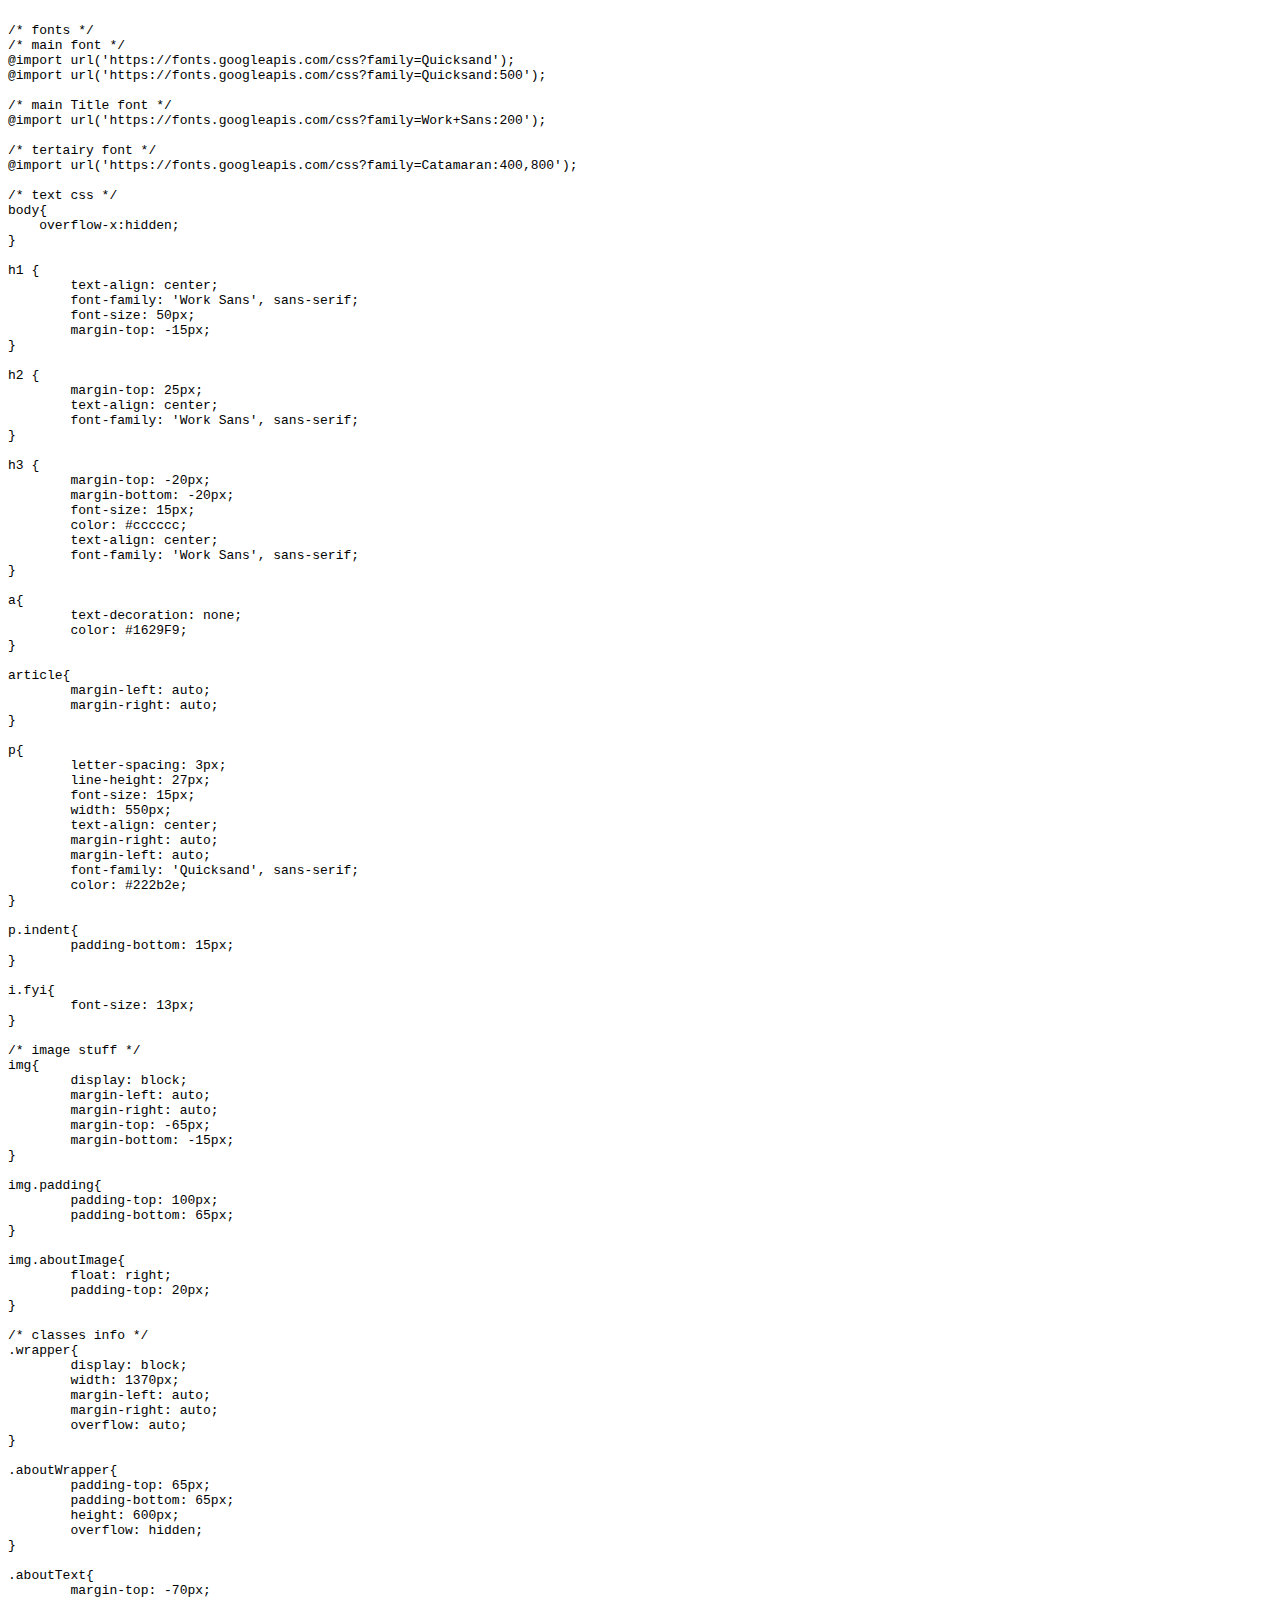
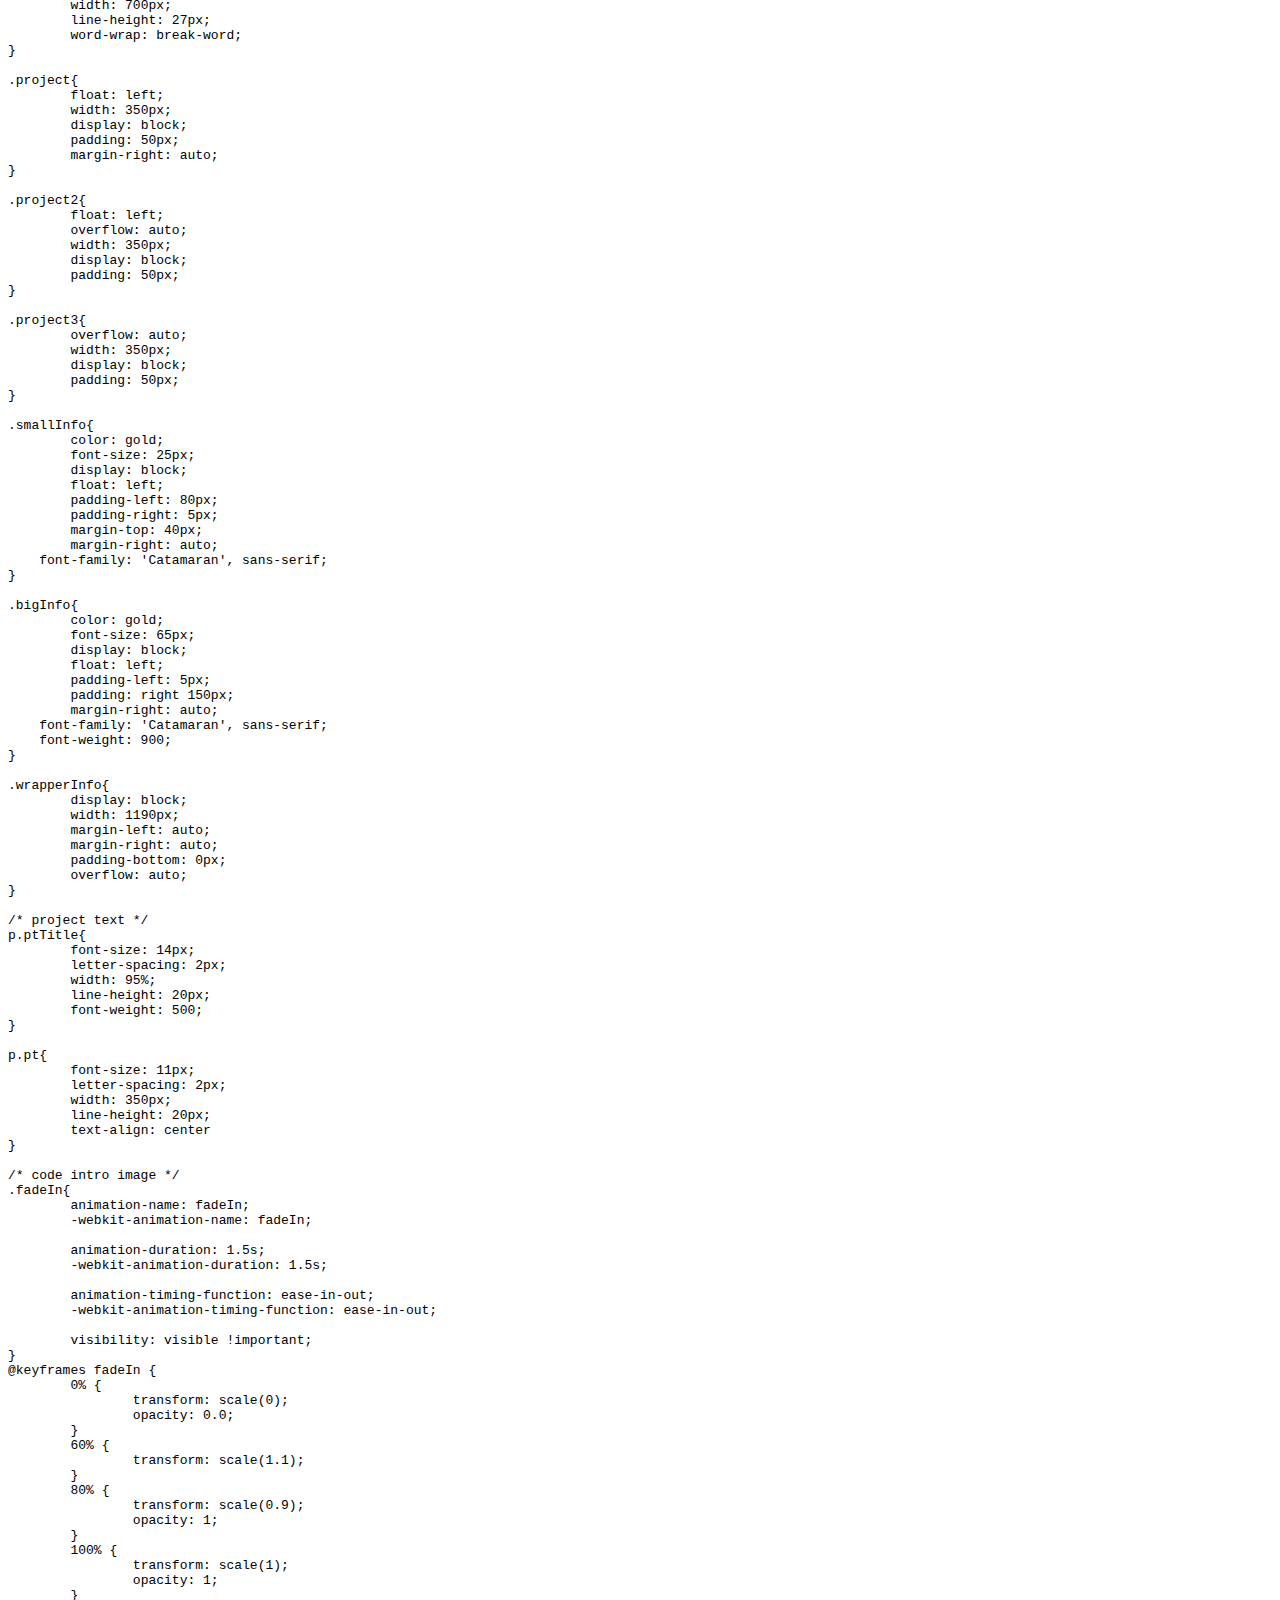
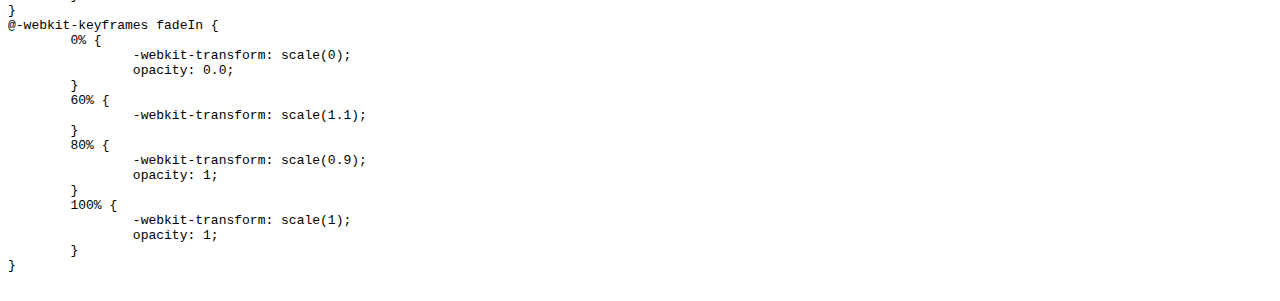
<file: css.html>
<html>
<xmp>
/* fonts */
/* main font */
@import url('https://fonts.googleapis.com/css?family=Quicksand');
@import url('https://fonts.googleapis.com/css?family=Quicksand:500');

/* main Title font */
@import url('https://fonts.googleapis.com/css?family=Work+Sans:200');

/* tertairy font */
@import url('https://fonts.googleapis.com/css?family=Catamaran:400,800');

/* text css */
body{
    overflow-x:hidden;
}

h1 {
	text-align: center;
	font-family: 'Work Sans', sans-serif;
	font-size: 50px;
	margin-top: -15px;
}

h2 {
	margin-top: 25px;
	text-align: center;
	font-family: 'Work Sans', sans-serif;
}

h3 {
	margin-top: -20px;
	margin-bottom: -20px;
	font-size: 15px;
	color: #cccccc;
	text-align: center;
	font-family: 'Work Sans', sans-serif;
}

a{
	text-decoration: none;
	color: #1629F9;
}

article{
	margin-left: auto;
	margin-right: auto;
}

p{
	letter-spacing: 3px;
	line-height: 27px;
	font-size: 15px;
	width: 550px;
	text-align: center;
	margin-right: auto;
	margin-left: auto;
	font-family: 'Quicksand', sans-serif;
	color: #222b2e;
}

p.indent{
	padding-bottom: 15px;
}

i.fyi{
	font-size: 13px;
}

/* image stuff */
img{
	display: block;
	margin-left: auto;
	margin-right: auto;
	margin-top: -65px;
	margin-bottom: -15px;
}

img.padding{
	padding-top: 100px;
	padding-bottom: 65px;
}

img.aboutImage{
	float: right;
	padding-top: 20px;
}

/* classes info */
.wrapper{
	display: block;
	width: 1370px;
	margin-left: auto;
	margin-right: auto;
	overflow: auto;
}

.aboutWrapper{
	padding-top: 65px;
	padding-bottom: 65px;
	height: 600px;
	overflow: hidden;
}

.aboutText{
	margin-top: -70px;
	width: 700px;
	line-height: 27px;
	word-wrap: break-word;
}

.project{
	float: left;
	width: 350px;
	display: block;
	padding: 50px;
	margin-right: auto;
}

.project2{
	float: left;
	overflow: auto;
	width: 350px;
	display: block;
	padding: 50px;
}

.project3{	
	overflow: auto;
	width: 350px;
	display: block;
	padding: 50px;
}

.smallInfo{
	color: gold;
	font-size: 25px;
	display: block;
	float: left;
	padding-left: 80px;
	padding-right: 5px;
	margin-top: 40px;
	margin-right: auto;
    font-family: 'Catamaran', sans-serif;
}

.bigInfo{
	color: gold;
	font-size: 65px;
	display: block;
	float: left;
	padding-left: 5px;
	padding: right 150px;
	margin-right: auto;
    font-family: 'Catamaran', sans-serif;
    font-weight: 900;
}

.wrapperInfo{
	display: block;
	width: 1190px;
	margin-left: auto;
	margin-right: auto;
	padding-bottom: 0px;
	overflow: auto;
}

/* project text */
p.ptTitle{
	font-size: 14px;
	letter-spacing: 2px;
	width: 95%;
	line-height: 20px;
	font-weight: 500;
}

p.pt{
	font-size: 11px;
	letter-spacing: 2px;
	width: 350px;
	line-height: 20px;
	text-align: center
}

/* code intro image */
.fadeIn{
	animation-name: fadeIn;
	-webkit-animation-name: fadeIn;	

	animation-duration: 1.5s;	
	-webkit-animation-duration: 1.5s;

	animation-timing-function: ease-in-out;	
	-webkit-animation-timing-function: ease-in-out;		

	visibility: visible !important;	
}
@keyframes fadeIn {
	0% {
		transform: scale(0);
		opacity: 0.0;		
	}
	60% {
		transform: scale(1.1);	
	}
	80% {
		transform: scale(0.9);
		opacity: 1;	
	}	
	100% {
		transform: scale(1);
		opacity: 1;	
	}		
}
@-webkit-keyframes fadeIn {
	0% {
		-webkit-transform: scale(0);
		opacity: 0.0;		
	}
	60% {
		-webkit-transform: scale(1.1);
	}
	80% {
		-webkit-transform: scale(0.9);
		opacity: 1;	
	}	
	100% {
		-webkit-transform: scale(1);
		opacity: 1;	
	}		
}

</xmp>
</html>
</file>
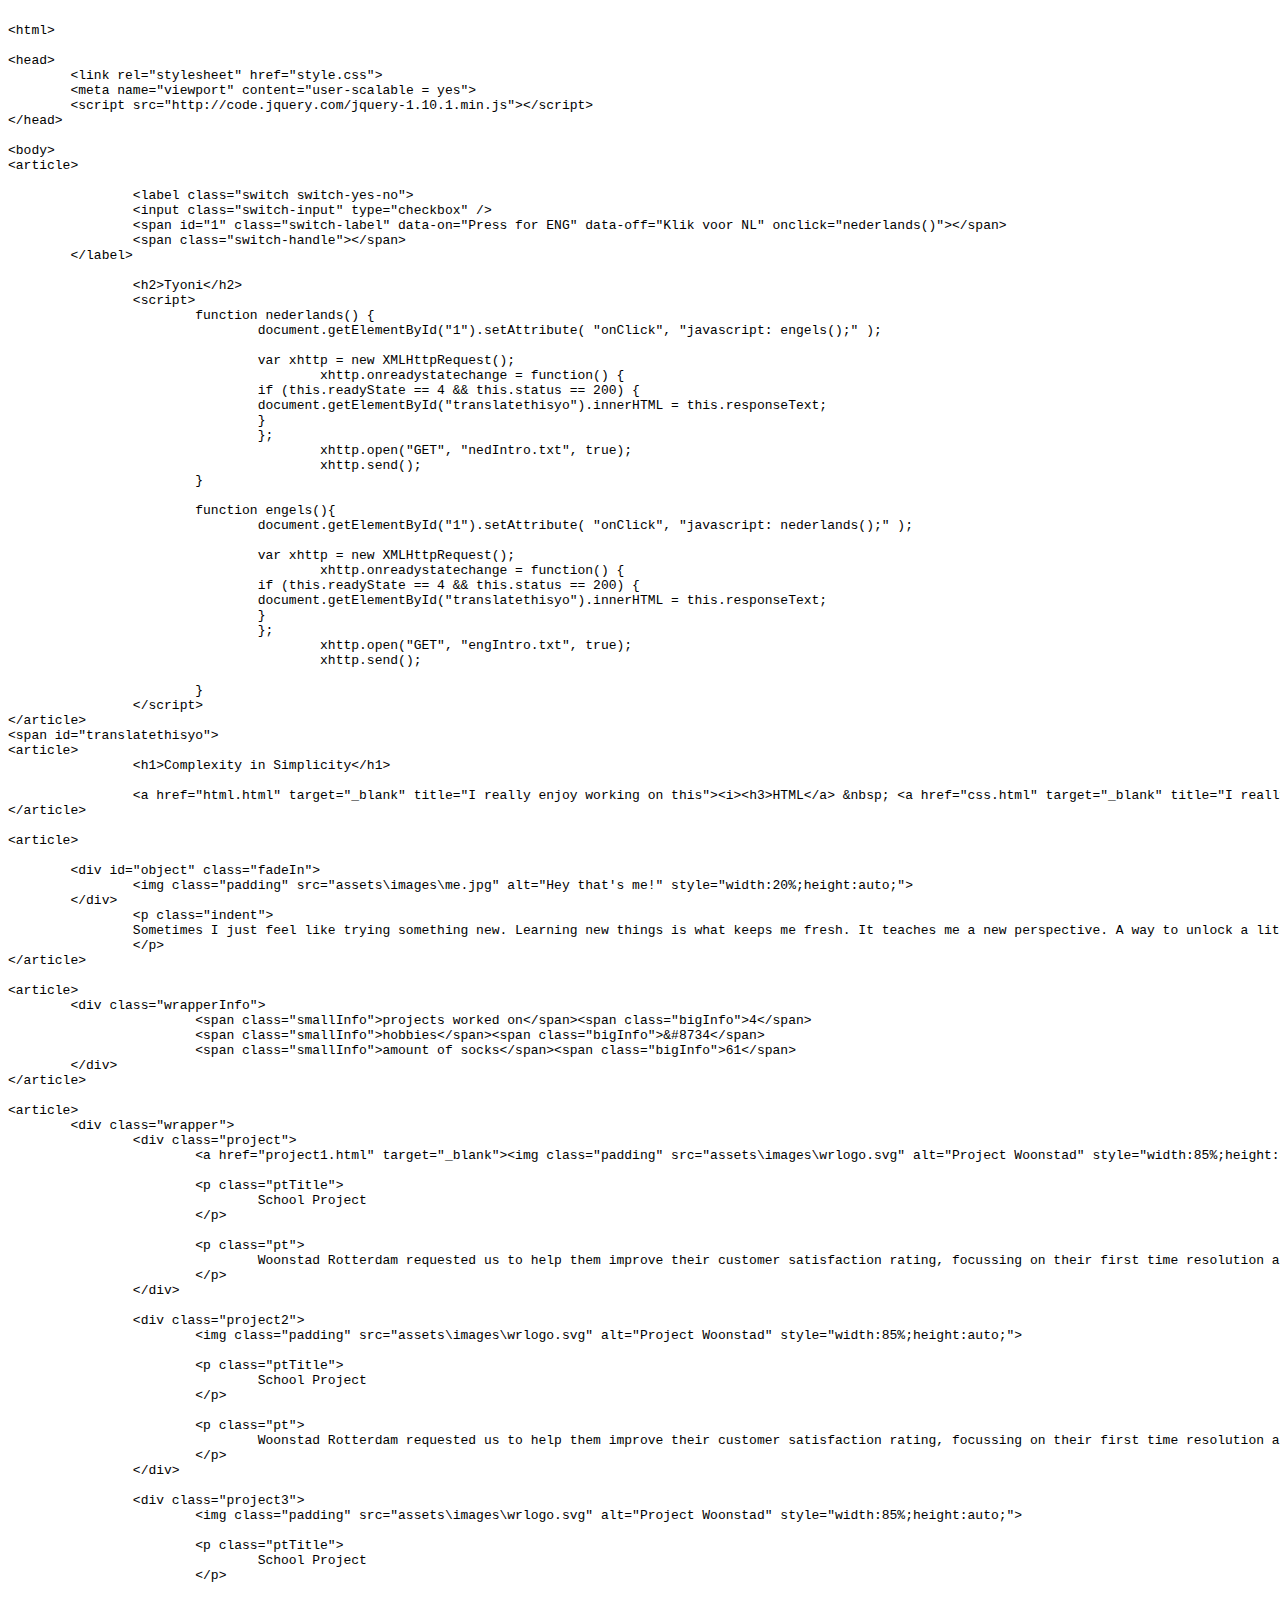
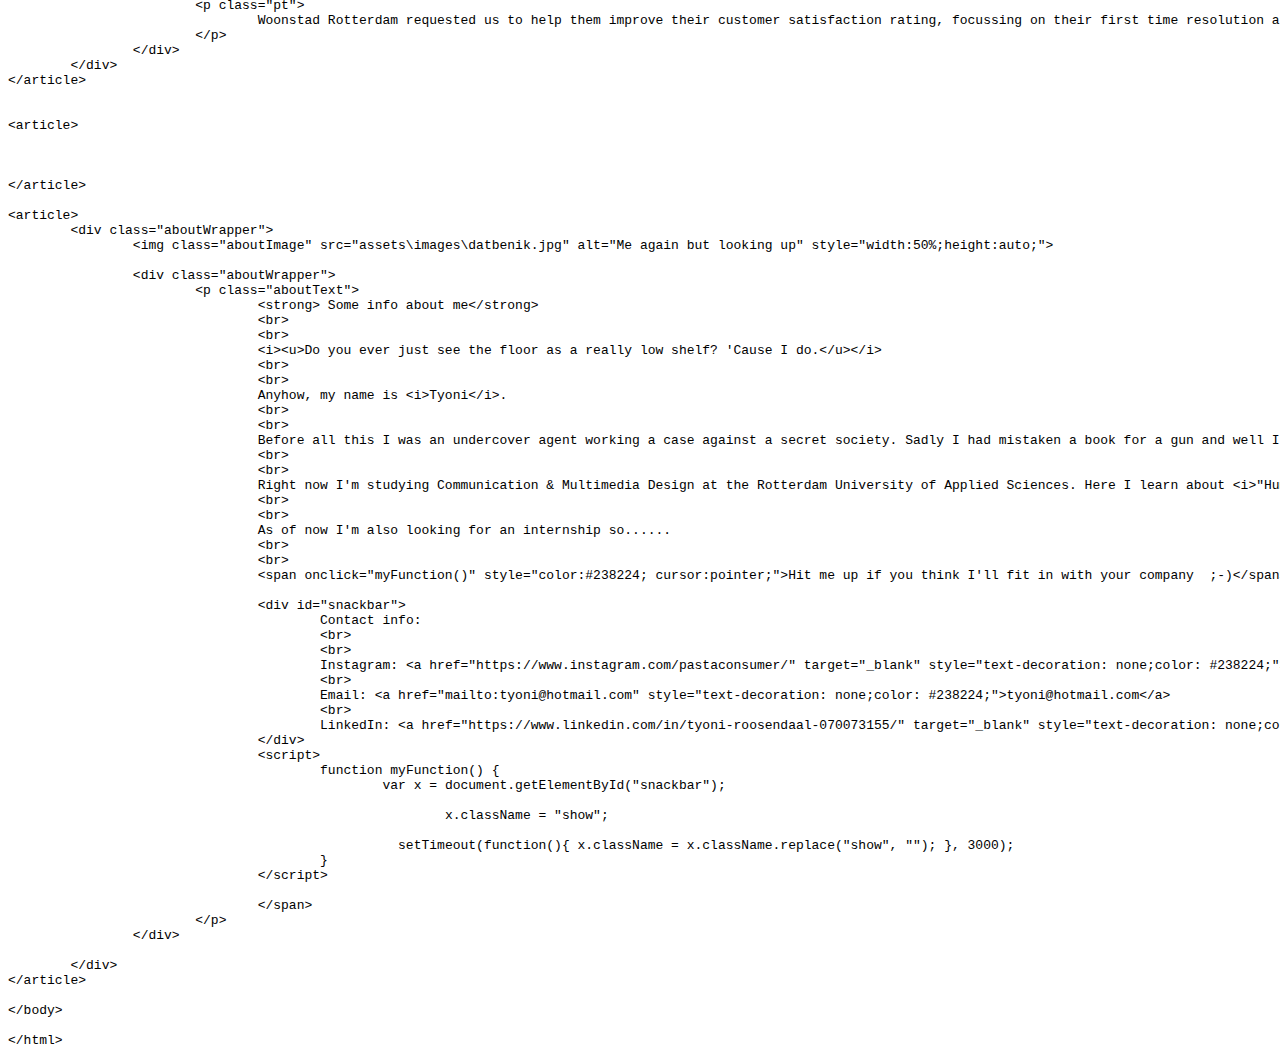
<file: html.html>
<html>
<xmp>
<html>

<head>
	<link rel="stylesheet" href="style.css">
	<meta name="viewport" content="user-scalable = yes">
	<script src="http://code.jquery.com/jquery-1.10.1.min.js"></script>
</head>

<body> 
<article>

		<label class="switch switch-yes-no">
    		<input class="switch-input" type="checkbox" />
    		<span id="1" class="switch-label" data-on="Press for ENG" data-off="Klik voor NL" onclick="nederlands()"></span> 
    		<span class="switch-handle"></span> 
    	</label>

		<h2>Tyoni</h2>
    		<script>
    			function nederlands() {
    				document.getElementById("1").setAttribute( "onClick", "javascript: engels();" );

  				var xhttp = new XMLHttpRequest();
  					xhttp.onreadystatechange = function() {
   			 	if (this.readyState == 4 && this.status == 200) {
      				document.getElementById("translatethisyo").innerHTML = this.responseText;
    				}
 				};
 		 			xhttp.open("GET", "nedIntro.txt", true);
  					xhttp.send();
    			}

    			function engels(){
    				document.getElementById("1").setAttribute( "onClick", "javascript: nederlands();" );

    				var xhttp = new XMLHttpRequest();
  					xhttp.onreadystatechange = function() {
   			 	if (this.readyState == 4 && this.status == 200) {
      				document.getElementById("translatethisyo").innerHTML = this.responseText;
    				}
 				};
 		 			xhttp.open("GET", "engIntro.txt", true);
  					xhttp.send();
    			
    			}
    		</script>
</article>
<span id="translatethisyo">
<article>
		<h1>Complexity in Simplicity</h1>

		<a href="html.html" target="_blank" title="I really enjoy working on this"><i><h3>HTML</a> &nbsp; <a href="css.html" target="_blank" title="I really enjoyed working on this too"><span style="overflow: hidden;">CSS<span style="color: grey; font-size:10px; font-style: italic; overflow: hidden;>"> <- not clickable in chrome currently!</span></span></a></h3></i>
</article> 

<article>
	
	<div id="object" class="fadeIn">
		<img class="padding" src="assets\images\me.jpg" alt="Hey that's me!" style="width:20%;height:auto;">
	</div>
		<p class="indent">
		Sometimes I just feel like trying something new. Learning new things is what keeps me fresh. It teaches me a new perspective. A way to unlock a little bit more of the universe. A place few have dared to venture. Sometimes I also enjoy taking naps though.
		</p>	
</article>

<article>
	<div class="wrapperInfo">
			<span class="smallInfo">projects worked on</span><span class="bigInfo">4</span>
			<span class="smallInfo">hobbies</span><span class="bigInfo">&#8734</span>
			<span class="smallInfo">amount of socks</span><span class="bigInfo">61</span>
	</div>
</article>

<article>
	<div class="wrapper">
		<div class="project">
			<a href="project1.html" target="_blank"><img class="padding" src="assets\images\wrlogo.svg" alt="Project Woonstad" style="width:85%;height:auto;"></a> 

			<p class="ptTitle"> 
				School Project
			</p>

			<p class="pt"> 
				Woonstad Rotterdam requested us to help them improve their customer satisfaction rating, focussing on their first time resolution and first time fix.
			</p>
		</div>

		<div class="project2">
			<img class="padding" src="assets\images\wrlogo.svg" alt="Project Woonstad" style="width:85%;height:auto;">

			<p class="ptTitle"> 
				School Project
			</p>

			<p class="pt"> 
				Woonstad Rotterdam requested us to help them improve their customer satisfaction rating, focussing on their first time resolution and first time fix.
			</p>
		</div>

		<div class="project3">
			<img class="padding" src="assets\images\wrlogo.svg" alt="Project Woonstad" style="width:85%;height:auto;">

			<p class="ptTitle"> 
				School Project
			</p>

			<p class="pt"> 
				Woonstad Rotterdam requested us to help them improve their customer satisfaction rating, focussing on their first time resolution and first time fix.
			</p>
		</div>
	</div>
</article>


<article>

	

</article>

<article>
	<div class="aboutWrapper">
		<img class="aboutImage" src="assets\images\datbenik.jpg" alt="Me again but looking up" style="width:50%;height:auto;">

		<div class="aboutWrapper">
			<p class="aboutText">
				<strong> Some info about me</strong>
				<br>
				<br>
				<i><u>Do you ever just see the floor as a really low shelf? 'Cause I do.</u></i>
				<br>
				<br>
				Anyhow, my name is <i>Tyoni</i>.
				<br>
				<br>
				Before all this I was an undercover agent working a case against a secret society. Sadly I had mistaken a book for a gun and well I'm here now.....
				<br>
				<br>
				Right now I'm studying Communication & Multimedia Design at the Rotterdam University of Applied Sciences. Here I learn about <i>"Human Centered Design"</i>. It's quite interesting if I'm being honest especially the part of concepting and prototyping. I really enjoy thinking up new ideas and working them out with trial and error. Kind of a metaphor for life huh...
				<br>
				<br>
				As of now I'm also looking for an internship so......
				<br>
				<br>
				<span onclick="myFunction()" style="color:#238224; cursor:pointer;">Hit me up if you think I'll fit in with your company  ;-)</span>

				<div id="snackbar">
					Contact info:
					<br>
					<br>
					Instagram: <a href="https://www.instagram.com/pastaconsumer/" target="_blank" style="text-decoration: none;color: #238224;"> PastaConsumer</a>
					<br>
					Email: <a href="mailto:tyoni@hotmail.com" style="text-decoration: none;color: #238224;">tyoni@hotmail.com</a>
					<br>
					LinkedIn: <a href="https://www.linkedin.com/in/tyoni-roosendaal-070073155/" target="_blank" style="text-decoration: none;color: #238224;">Tyoni van Roosendaal</a>
				</div> 
				<script>
					function myFunction() {
  						var x = document.getElementById("snackbar");

  							x.className = "show";

						  setTimeout(function(){ x.className = x.className.replace("show", ""); }, 3000);
					} 
				</script>

				</span>
			</p>		
		</div>

	</div>
</article>

</body>

</html>
</xmp>
</html>
</file>
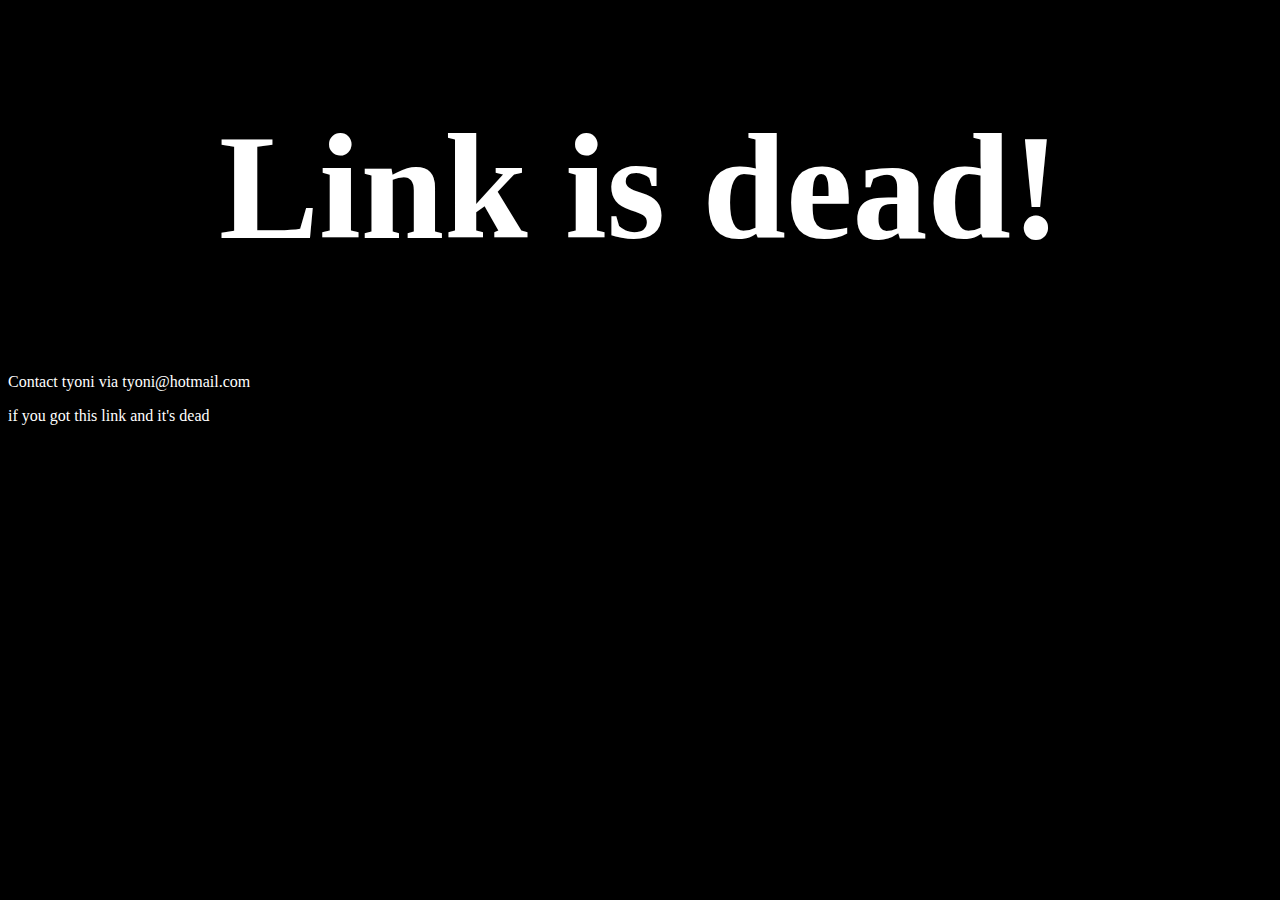
<file: index111.html>
<!-- ONLY FORWARD TO THIS WHEN CONTENT NOT LOADING -->
<!DOCTYPE html>
<html lang="en">
<head>
    <meta charset="UTF-8">
    <meta name="viewport" content="width=device-width, initial-scale=1.0">
    <title>Whoops the link is dead</title>
</head>
<body style="background-color: black; color: white;">
    <h1 style="text-align: center;font-size: 150px;">Link is dead!</h1>
    Contact tyoni via <a>tyoni@hotmail.com</a> 
    <p>if you got this link and it's dead</p>
</body>
</html>
</file>
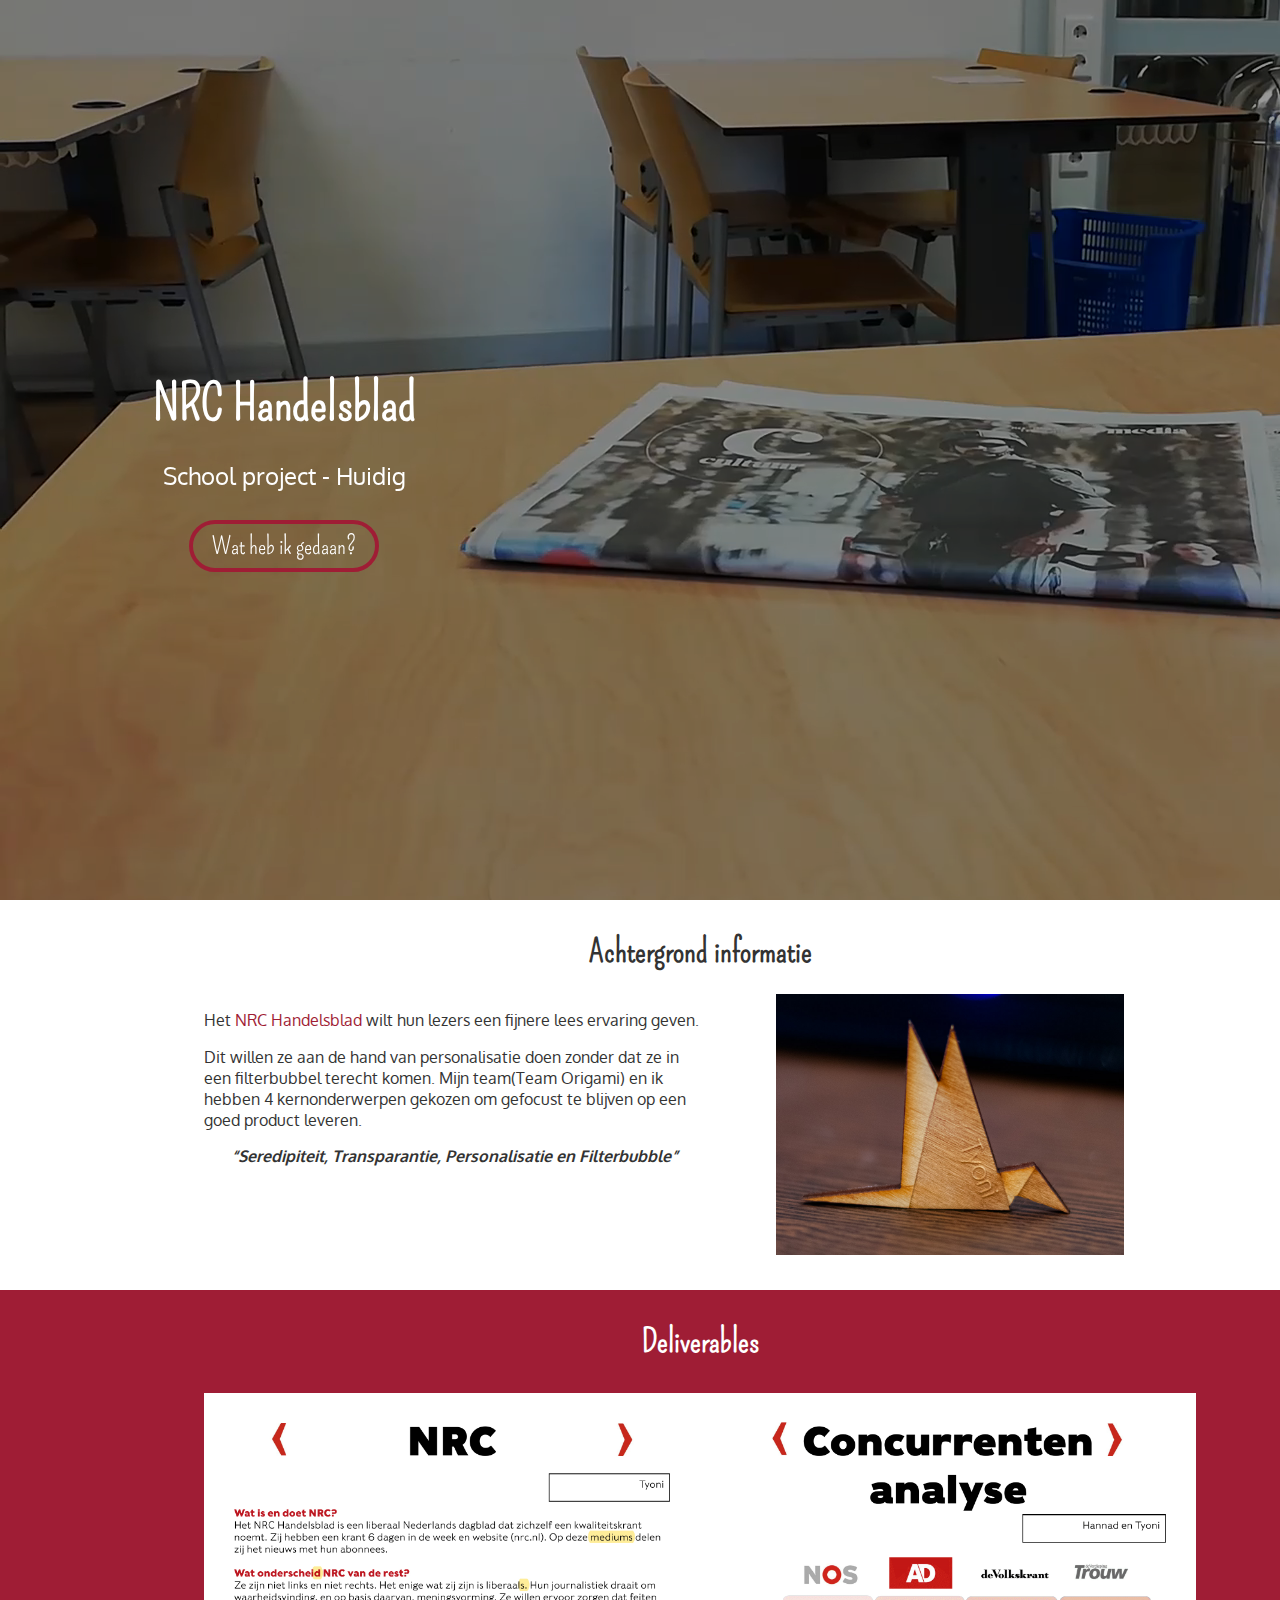
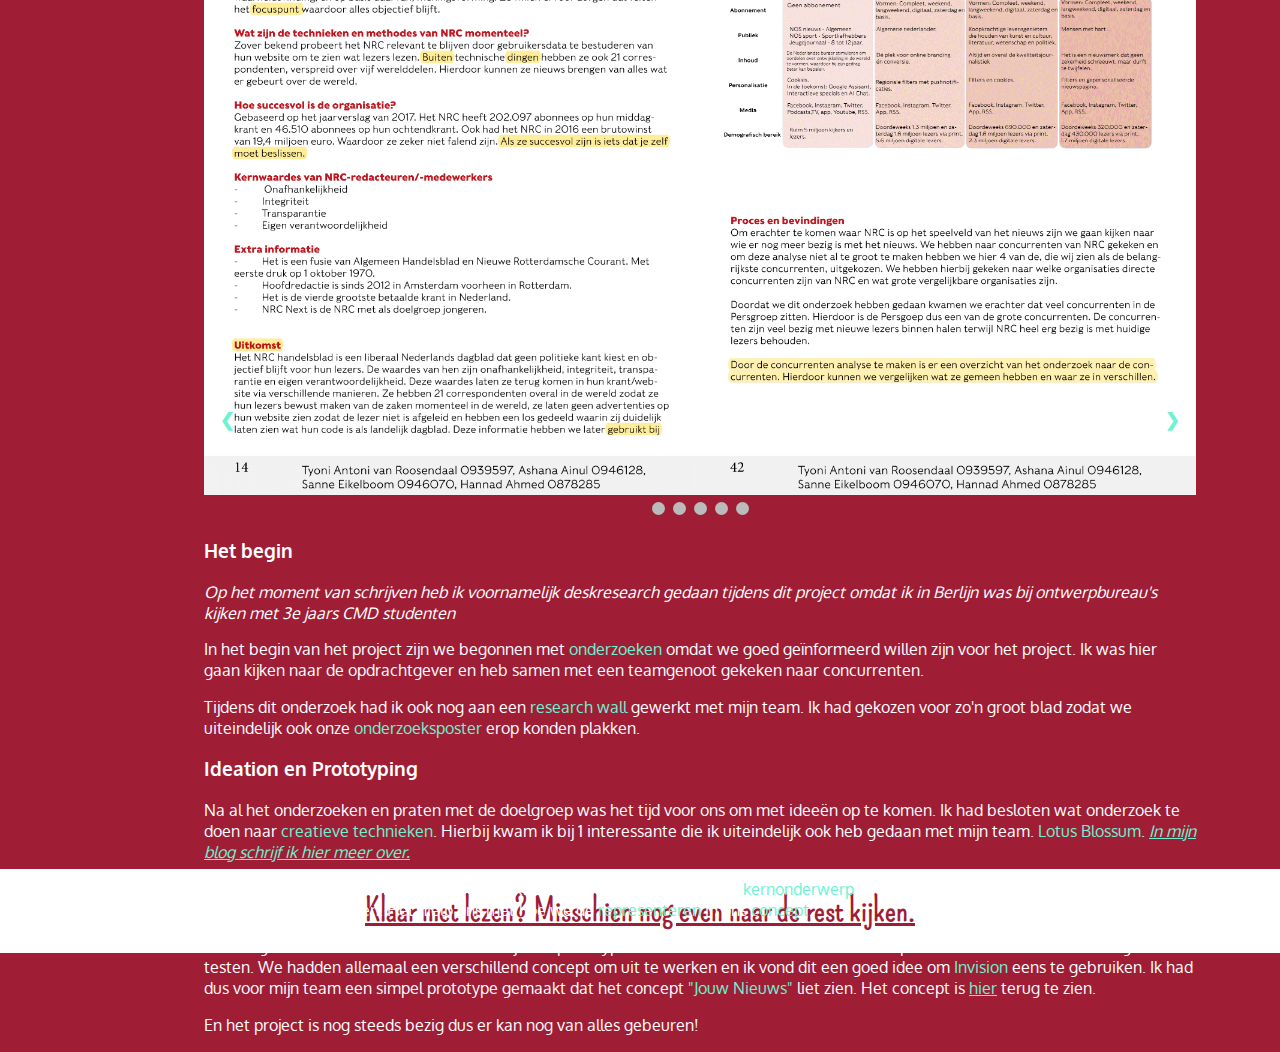
<file: nrc.html>
<!DOCTYPE html>
<html>

<head>
    <meta charset="UTF-8">
    <meta name="viewport" content="width=device-width, initial-scale=1.0">
    <meta http-equiv="X-UA-Compatible" content="ie=edge">
    <link rel="stylesheet" href="style.css">
    <title>NRC Handelsblad</title>
</head>

<body>

    <header class="v-header container">
        <div class="fullscreen-video-wrap">
            <video src="videos/nrc.mp4" autoplay="true" loop="true" muted="true"></video>
        </div>
        <div class="header-overlay"></div>
        <div class="header-content">
            <h1>NRC Handelsblad</h1>
            <p>School project - Huidig</p>

            <a href="#hetproject" class="btn">Wat heb ik gedaan?</a>
        </div>
    </header>

    <section class="section section-b" id="hetproject" style="padding-bottom: 30px;">
        <div class="container">

            <h1>Achtergrond informatie</h1>

            <div class="ProjectAbout">
                    <div class="AInfo">
                <p>Het <span style="color: #9F1D35;">NRC Handelsblad</span> wilt hun lezers een fijnere lees ervaring
                    geven.</p>

                <p>Dit willen ze aan de hand van personalisatie doen zonder dat ze in een filterbubbel terecht komen.
                    Mijn team(Team Origami) en ik hebben 4 kernonderwerpen gekozen om gefocust te blijven op een goed
                    product leveren.</p>

                <p style="text-align: center;"><b><i>“Seredipiteit, Transparantie, Personalisatie en
                            Filterbubble”</i></b></p>
                </div>
                <div class="photo nhf">
                    <img src="images/nrc/origami.jpg" alt="NoHardFeelings">
                </div>
        
            </div>
        </div>

    </section>
    <section class="section section-a" style="height:131vh;">
        <div class="container">
            <h1>Deliverables</h1>
            <article class="Deliverables">
                <div class="textProject">
                    <div class="slideshow-container">
                        <div class="mySlides fade">
                            <img src="images/nrc/12.jpg" style="width:100%">
                        </div>

                        <div class="mySlides fade">
                            <img src="images/nrc/34.jpg" style="width:100%">
                        </div>

                        <div class="mySlides fade">
                            <img src="images/nrc/ideation.jpg" style="width:100%">
                        </div>

                        <div class="mySlides fade">
                            <img src="images/nrc/lotus.jpg" style="width:100%">
                        </div>

                        <div class="mySlides fade">
                            <img src="images/nrc/presentatie.jpg" style="width:100%">
                        </div>


                        <a class="prev">&#10094;</a>
                        <a class="next">&#10095;</a>

                        <div style="text-align:center">
                            <span class="dot"></span>
                            <span class="dot"></span>
                            <span class="dot"></span>
                            <span class="dot"></span>
                            <span class="dot"></span>

                        </div>


                        <h3> Het begin </h3>

                        <p><i>Op het moment van schrijven heb ik voornamelijk deskresearch gedaan tijdens dit project
                                omdat ik in Berlijn was bij ontwerpbureau's kijken met 3e jaars CMD studenten</i></p>

                        <p>In het begin van het project zijn we begonnen met <span class="key">onderzoeken</span> omdat
                            we goed geïnformeerd willen zijn voor het project. Ik was hier gaan kijken naar de
                            opdrachtgever en heb samen met een teamgenoot gekeken naar concurrenten.

                        </p>

                        <p>
                            Tijdens dit onderzoek had ik ook nog aan een <span class="key">research wall</span> gewerkt
                            met mijn team. Ik had gekozen voor zo'n groot blad zodat we uiteindelijk ook onze
                            <span class="key">onderzoeksposter</span> erop konden plakken.
                        </p>

                        <h3>Ideation en Prototyping</h3>
                        <p>
                            Na al het onderzoeken en praten met de doelgroep was het tijd voor ons om met ideeën op te
                            komen. Ik had besloten wat onderzoek te doen naar <span class="key">creatieve
                                technieken</span>. Hierbij kwam ik bij 1 interessante die ik uiteindelijk ook heb gedaan
                            met mijn team. <span class="key">Lotus Blossum</span>. <i><a
                                    href="https://ikmens.gitlab.io/tysblog/post/prebrainstorm/" target="_blank">In mijn
                                    blog schrijf ik hier meer over.</a></i>
                        </p>

                        <p>
                            Deze creatieve techniek hadden we gebruikt en zorgde ervoor dat we een <span
                                class="key">kernonderwerp</span> in onze gedachte konden houden zonder er actief over na
                            te denken. Het hielp ons met hoe we de <span class="key">representeren</span> in ons <span
                                class="key">concept</span>.
                        </p>

                        <p>
                            Na hevig daar over na te denken was het tijd om prototypes te maken. Om te zien hoe het
                            concept er uit zal zien en om mee te gaan testen. We hadden allemaal een verschillend
                            concept om uit te werken en ik vond dit een goed idee om <span class="key">Invision</span>
                            eens te gebruiken. Ik had dus voor mijn team een simpel prototype gemaakt dat het concept
                            <span class="key" key">"Jouw Nieuws"</span> liet zien. Het concept is <a
                                href="https://i.imgur.com/ILzpT5K.mp4" target="_blank">hier</a> terug te zien.
                        </p>

                        <p>
                            En het project is nog steeds bezig dus er kan nog van alles gebeuren!
                        </p>

                    </div>



                </div>
                <br>

                <script type="text/javascript" src="js/imageshow.js"></script>
        </div>
        </div>
        </article>
        </div>
    </section>

</body>
<script src="https://ajax.googleapis.com/ajax/libs/jquery/3.1.1/jquery.min.js"></script>
<footer>
        <div class="container">
            <h1><a href="index.html">Klaar met lezen? Misschien nog even naar de rest kijken.</a></h1>	
        </div>
    </footer>
</html>
</file>
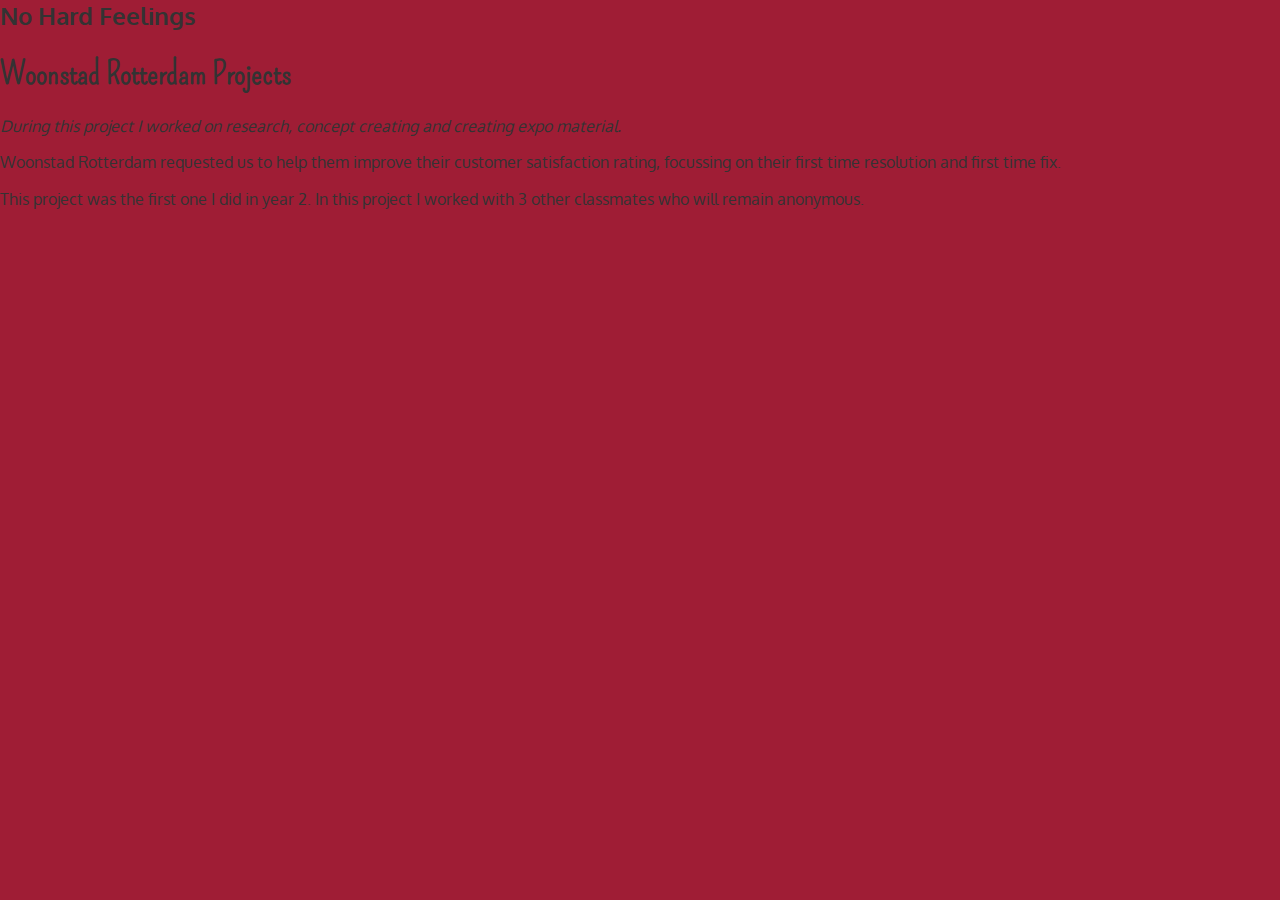
<file: project1.html>
<html>

<head>
	<link rel="stylesheet" href="style.css">
	<meta name="viewport" content="user-scalable = yes">
	<script src="http://code.jquery.com/jquery-1.10.1.min.js"></script>
</head>

<body> 
	<article>
		<h2>No Hard Feelings</h2>

		<h1>Woonstad Rotterdam Projects</h1>
	</article>

	<article>
		<p>
			<i class ="fyi">During this project I worked on research, concept creating and creating expo material.</i>
		</p>
		
		<p>
			Woonstad Rotterdam requested us to help them improve their customer satisfaction rating, focussing on their first time resolution and first time fix.
		</p>

		<p>
			This project was the first one I did in year 2. In this project I worked with 3 other classmates who will remain anonymous.
		</p>
	</article>
</body>

</html>
</file>
<file: style.css>
@import url('https://fonts.googleapis.com/css?family=Oxygen|Pompiere&display=swap');

*{
	box-sizing: border-box
}

html{
	scroll-behavior: smooth;
	overflow-x: hidden;
	background: #9F1D35;
}

h1{
	font-family: 'Pompiere', cursive;
}

a{
	color: #9F1D35;
}


body {
	min-width: 1400px;
	width: 100%;
	margin: 0;
	font-family: 'Oxygen', sans-serif;
	font-size: 1rem;
	line-height: 1.3;
	color:#333;
	overflow-x: hidden;
}

.v-header{
	height:100vh;
	display:flex;
	align-items: center;
	color:#fff;
}

.container{
	min-width: 960px;
	max-width: 1024px;
	padding-left: 1rem;
	padding-right: 1rem;
	margin: auto;
	text-align: center;
}


.fullscreen-video-wrap{
	position: absolute;
	top: 0;
	left: 0;
	width: 100vw;
	height: 100vh;
	overflow: hidden;
}

/* sadasdasd */

.fullscreen-video-wrap video{
	min-width: 100vw;
	min-height: 100vh;
	overflow: hidden;
}

.header-overlay{
	height: 100vh;
	min-width: 100vw;
	position: absolute;
	top: 0;
	left: 0;
	background: #000000;
	z-index: 1;
	opacity: 0.4;
	overflow: hidden;
}

.header-content{
	margin-left: -25vw;
	z-index: 2;
}

.header-content h1{
	font-size: 50px;
	width: 800px;
	margin-bottom: 0;
	color: #FFF;
}

.header-content p{
	font-size: 1.5rem;
	display: block;
	padding-bottom: 1rem;
	color: #FFF;
}

.btn{
	font-family: 'Pompiere', cursive;
	background: 0;
	color: #FFFFFF;
	border: 4px solid #9F1D35;
	border-radius: 50px;
	font-size: 1.5rem;
	padding: 0.5rem 1.2rem;
	text-decoration: none;
}

.section{
	padding: 10px 0;
}

.aboutP{
	display: block;
	margin: 30px 30px 0 0;
	max-width: 600px;
	float: left;
	text-align: left;
}

.photo img{
	max-width: 35%;	
}

.nhf{
	top: 45%
}

.section-a{
	color: #fff;
	height: 540px;
	position: relative;
}

.aboutP h1{
	margin-top: -5px;
}

.section-b{
	position: relative;
	min-height: 4vh;
	background: #FFF;
}

.section-b p{
	display: block;
	overflow: hidden;
}

.project-container{
	display: inline-block;
	width: 50vw;
	min-width: 600px;
}

.projects{
	display: block;
	align-items: center;
	float:left; 
	width: 15vw;
	min-height: 30vh;
	margin: 0 10px 0 10px;
}

.projects img{
	max-width: 15vw;
	max-height: 15vh;
}

.projects p {
	display: inline-block;
	text-align: center;
	padding: 0 5 0 5;
	max-width: 15vw;
	font-size: 0.8rem;
}

#snackbar {
 	visibility: hidden; /* Hidden by default. Visible on click */
 	min-width: 700px; /* Set a default minimum width */
	margin-left: 250px; /* Divide value of min-width by 2 */
 	background-color: #9F1D35; /* Black background color */
 	color: #FFF; /* White text color */
  	text-align: left; /* Centered text */
 	border-radius: 2px; /* Rounded borders */
 	padding: 16px; /* Padding */
 	position: fixed; /* Sit on top of the screen */
 	z-index: 1; /* Add a z-index if needed */
 	left: 21%; /* Center the snackbar */
 	bottom: 30px; /* 30px from the bottom */
 	letter-spacing: 3px;
 	line-height: 27px;
	font-size: 15px;
}

.AInfo{
	text-align: left;
	display: block;
	float: left;
	overflow: hidden;
	max-width: 500px;
}

#snackbar.show {
  visibility: visible; /* Show the snackbar */
  /* Add animation: Take 0.5 seconds to fade in and out the snackbar.
  However, delay the fade out process for 2.5 seconds */
  -webkit-animation: fadein 0.5s, fadeout 0.5s 2.5s;
  animation: fadein 0.5s, fadeout 0.5s 2.5s;
}

/* Animations to fade the snackbar in and out */
@-webkit-keyframes fadein {
  from {bottom: 0; opacity: 0;}
  to {bottom: 30px; opacity: 1;}
}

@keyframes fadein {
  from {bottom: 0; opacity: 0;}
  to {bottom: 30px; opacity: 1;}
}

@-webkit-keyframes fadeout {
  from {bottom: 30px; opacity: 1;}
  to {bottom: 0; opacity: 0;}
}

@keyframes fadeout {
  from {bottom: 30px; opacity: 1;}
  to {bottom: 0; opacity: 0;}
}


.Deliverables{
	text-align: left;
	padding-top: 1vh;
	display: block;
	z-index: 4;
}


.Deliverables a{
	color: #6DF3D1;
}

.underline{
	text-decoration: underline;
}

.key{
	color: #6DF3D1;
}

.textProject{
	float: left;
	display: block;
	width: 100%;
}

 /* Slideshow container */
 
 
 .slideshow-container {
	max-width: 1000px;
	position: relative;
	margin: auto;
	z-index: 1;
  }
  
  /* Next & previous buttons */
  .prev, .next {
	cursor: pointer;
	position: absolute;
	top: 50%;
	width: auto;
	margin-top: -22px;
	padding: 16px;
	color: #686868;
	font-weight: bold;
	font-size: 18px;
	transition: 0.6s ease;
	border-radius: 0 3px 3px 0;
  }
  
  /* Position the "next button" to the right */
  .next {
	right: 0;
	border-radius: 3px 0 0 3px;
  }
  
  /* On hover, add a black background color with a little bit see-through */
  .prev:hover, .next:hover {
	background-color: rgba(0,0,0,0.8);
  }
  
  /* Caption text */
  .text {
	color: #797979;
	font-size: 15px;
	padding: 8px 12px;
	position: absolute;
	bottom:20px;
	width: 100%;
	text-align: center;
  }
  .mySlides {
	display:none;
  }
  .active-slide {
	display:block;
  }
  /* Number text (1/3 etc) */
  .numbertext {
	color: #686868;
	font-size: 12px;
	padding: 8px 12px;
	position: absolute;
	top: 0;
  }
  
  /* The dots/bullets/indicators */
  .dot {
	cursor:pointer;
	height: 13px;
	width: 13px;
	margin: 0 2px;
	background-color: #bbb;
	border-radius: 50%;
	display: inline-block;
	transition: background-color 0.6s ease;
  }
  
  .active, .dot:hover {
	background-color: #717171;
  }
  
  /* Fading animation */
  .fade {
	-webkit-animation-name: fade;
	-webkit-animation-duration: 1.5s;
	animation-name: fade;
	animation-duration: 1.5s;
  }

  @-webkit-keyframes fade {
	from {opacity: .4}
	to {opacity: 1}
  }
  
  @keyframes fade {
	from {opacity: .4}
	to {opacity: 1}
  }


@media(max-width:960px){
	.container{
		padding-right: 1rem;
		padding-left: 1rem;
	}
}

/* Footer Extra */

footer{
	color: #FFF;
	background-color: #FFF;
	position: absolute;
	width: 100vw;
}
</file>
